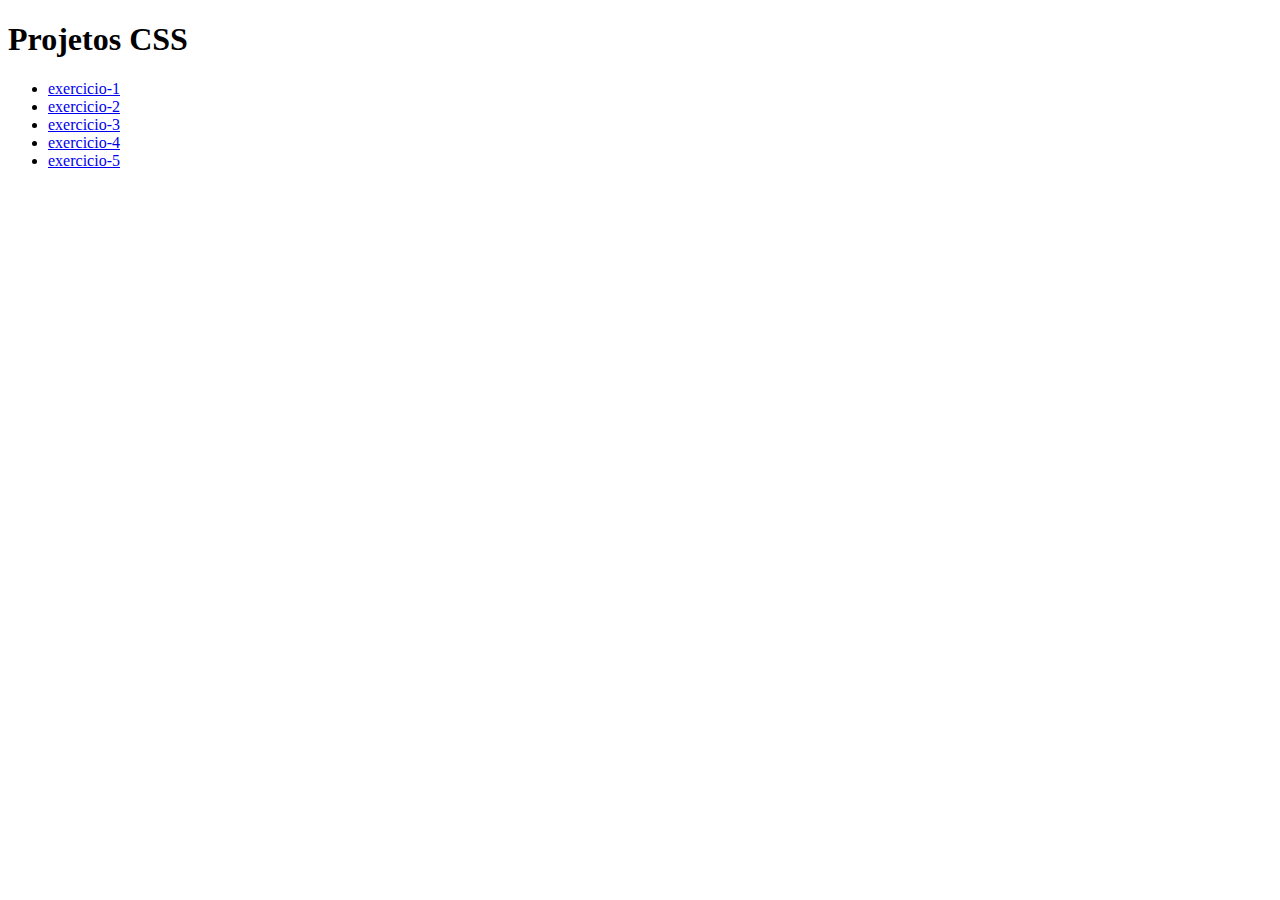
<file: index.html>
<!DOCTYPE html>
<html lang="en">
<head>
  <meta charset="UTF-8">
  <meta name="viewport" content="width=device-width, initial-scale=1.0">
  <title>Lista de exercicio CSS</title>
</head>
<body>
  <h1>Projetos CSS</h1>

  <ul>
    <li><a href="./exercicio-1/index.html">exercicio-1</a></li>
    <li><a href="./exercicio-2/index.html">exercicio-2</a></li>
    <li><a href="./exercicio-3/index.html">exercicio-3</a></li>
    <li><a href="./exercicio-4/index.html">exercicio-4</a></li>
    <li><a href="./exercicio-5/index.html">exercicio-5</a></li>
  </ul>
</body>
</html>
</file>
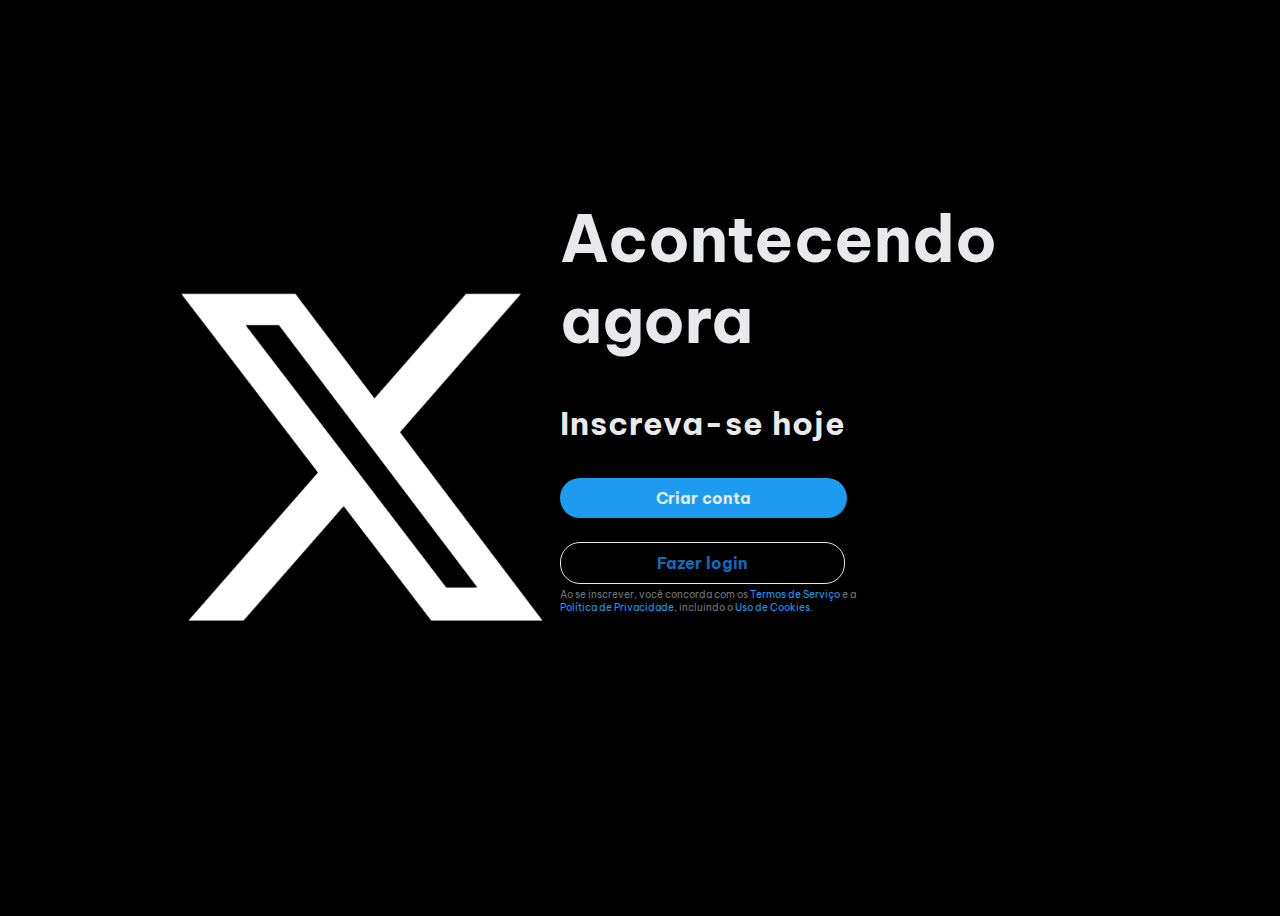
<file: exercicio-2/index.html>
<!DOCTYPE html>
<html lang="en">
<head>
  <meta charset="UTF-8">
  <meta name="viewport" content="width=device-width, initial-scale=1.0">
  <title>X. O que está acontecendo</title>
  <link rel="stylesheet" href="style.css">
  <link rel="preconnect" href="https://fonts.googleapis.com">
  <link rel="preconnect" href="https://fonts.gstatic.com" crossorigin>
  <link href="https://fonts.googleapis.com/css2?family=Be+Vietnam+Pro:ital,wght@0,100;0,200;0,300;0,400;0,500;0,600;0,700;0,800;0,900;1,100;1,200;1,300;1,400;1,500;1,600;1,700;1,800;1,900&display=swap" rel="stylesheet">
</head>
<body>
  <header>
    <figure>
      <img src="./img/X_logo_2023_(white).png" alt="Logo do X">
    </figure>

    <div class="conteudo">
      <h1 class="titulo-principal">Acontecendo agora</h1>
      
      <nav>
        <p class="sub-titulo">Inscreva-se hoje</p>
        <div class="action">
          <a class="btn-classico" href="#">Criar conta</a>
        </div>
      
        <div class="action">
          <a class="btn-outline" href="#">Fazer login</a>
          <small>Ao se inscrever, você concorda com os <a href="#">Termos de Serviço</a> e a <a href="#">Política de Privacidade</a>, 
                incluindo o <a href="#">Uso de Cookies</a>.</small>
        </div>
      </nav>
    </div>
  </header>
</body>
</html>
</file>
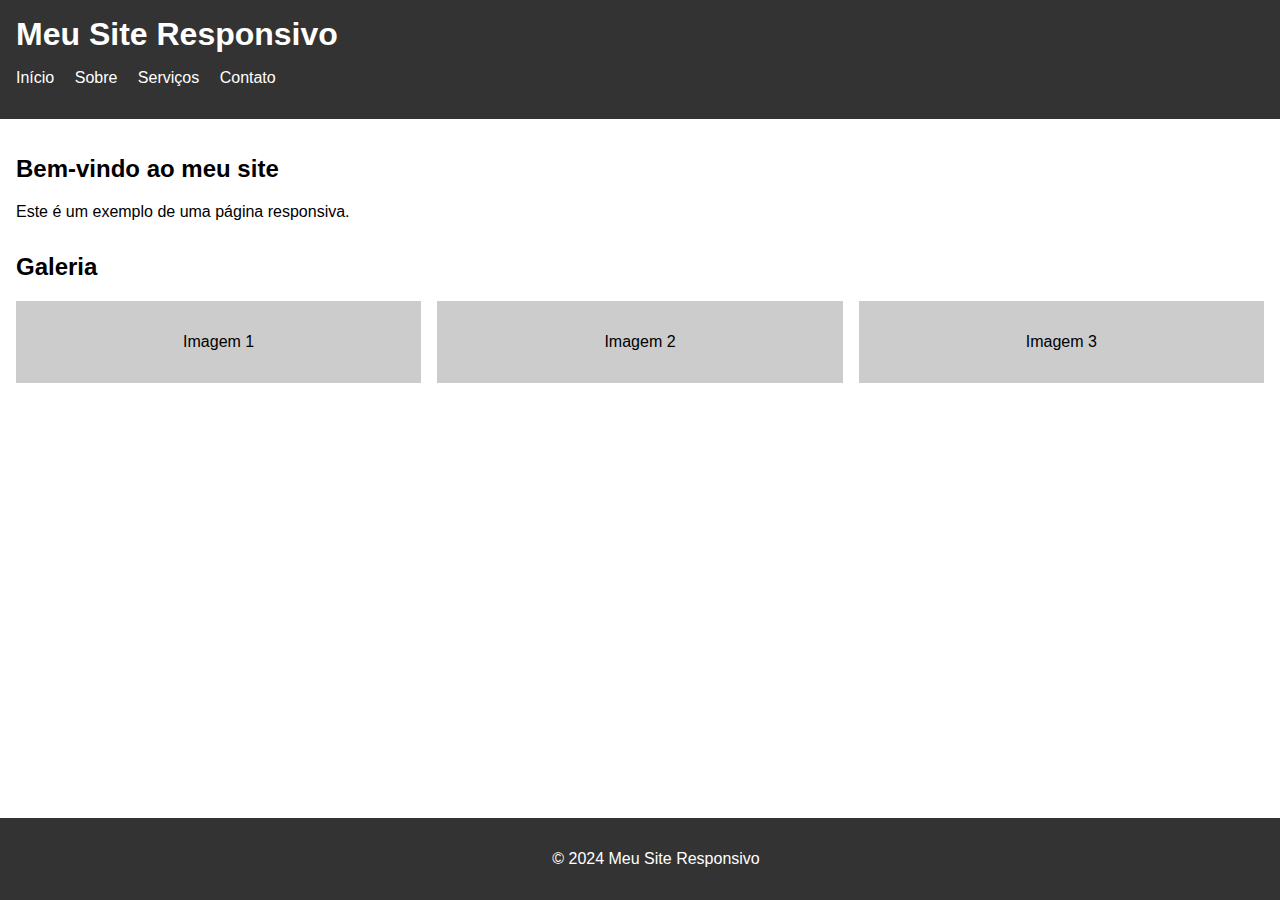
<file: exercicio-5/index.html>
<!DOCTYPE html>
<html lang="pt-BR">
<head>
    <meta charset="UTF-8">
    <meta name="viewport" content="width=device-width, initial-scale=1.0">
    <title>Página Responsiva</title>
    <link rel="stylesheet" href="./css/styles.css">
    <link rel="stylesheet" href="./css/mediaqueries.css">
</head>
<body>
    <header>
        <h1>Meu Site Responsivo</h1>
        <nav>
            <ul>
                <li><a href="#">Início</a></li>
                <li><a href="#">Sobre</a></li>
                <li><a href="#">Serviços</a></li>
                <li><a href="#">Contato</a></li>
            </ul>
        </nav>
    </header>
    <main>
        <section class="intro">
            <h2>Bem-vindo ao meu site</h2>
            <p>Este é um exemplo de uma página responsiva.</p>
        </section>
        <section class="gallery">
            <h2>Galeria</h2>
            <div class="images">
                <div class="image">Imagem 1</div>
                <div class="image">Imagem 2</div>
                <div class="image">Imagem 3</div>
            </div>
        </section>
    </main>
    <footer>
        <p>&copy; 2024 Meu Site Responsivo</p>
    </footer>
</body>
</html>
</file>
<file: exercicio-2/style.css>
body {
  background-color: #000000;
  font-family: "Be Vietnam Pro", sans-serif;
  color: #E7E9EA;
}

header {
  height: 100vh;
  display: flex;
  align-items: center;
  justify-content: space-between;
  padding: 0 12%;
}

figure {
  width: 420px;
  margin: 0;
}

figure img {
  width: 400px;
}

.titulo-principal {
  margin-top: 0;
  font-size: 4rem;
}

.sub-titulo {
  font-size: 2rem;
  font-weight: 700;
  letter-spacing: 1.1px;
}

.conteudo {
  min-width: 437px;
  height: 520px;
}

nav {
  width: 300px;
}

nav .btn-classico {
  background-color: #1D9BF0;
  text-decoration: none;
  color: #E7E9EA;
  font-weight: 700;
  padding: 10px 6rem;
  border-radius: 20px;
  transition: all 0.3s;
  margin: 50px 0 20px 0;
}

nav .btn-classico:hover {
  background-color: #0F6DBF;
}

.btn-outline {
  border: 1px solid #E7E9EA;
  color: #0F6DBF;
  text-decoration: none;
  border-radius: 20px;
  padding: 10px 6rem;
  font-weight: 700;
  transition: all 0.3s;
}

.btn-outline:hover {
  background-color: #68b9ff30;
}

nav small {
  margin-top: 15px;
  display: block;
  font-size: 10px;
  color: rgb(113, 118, 123);;
}

nav small a {
  color: #1D9BF0;
  text-decoration: none;
  transition: all 0.3s;
}

nav small a:hover {
  text-decoration: underline;
}

.action {
  margin: 45px 0;
}
</file>
<file: exercicio-5/css/styles.css>
body {
    font-family: Arial, sans-serif;
    margin: 0;
    padding: 0;
    box-sizing: border-box;
}

header {
    background-color: #333;
    color: white;
    padding: 1rem;
}

header h1 {
    margin: 0;
}

nav ul {
    list-style: none;
    padding: 0;
}

nav ul li {
    display: inline;
    margin-right: 1rem;
}

nav ul li a {
    color: white;
    text-decoration: none;
}

main {
    padding: 1rem;
}

.intro, .gallery {
    margin-bottom: 2rem;
}

.images {
    display: flex;
    gap: 1rem;
}

.image {
    background-color: #ccc;
    padding: 2rem;
    flex: 1;
    text-align: center;
}

footer {
    background-color: #333;
    color: white;
    text-align: center;
    padding: 1rem;
    position: fixed;
    width: 100%;
    bottom: 0;
}
</file>
<file: exercicio-5/css/mediaqueries.css>
@media (max-width: 768px) {
  nav ul li {
    display: block;
    margin-bottom: 10px;
  }

  .images {
    flex-direction: column;
  }
}
</file>
